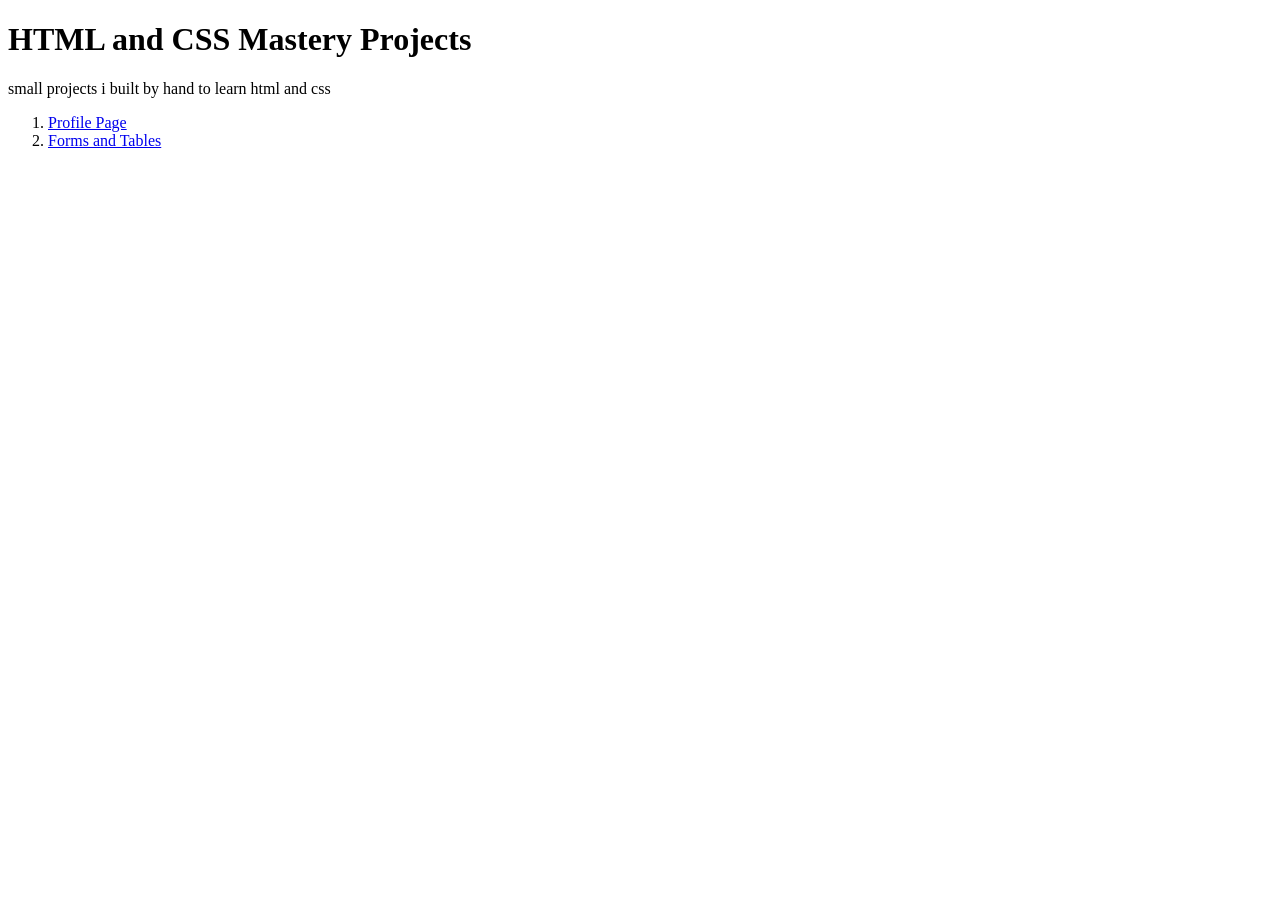
<file: index.html>
<!DOCTYPE html>
<html lang="en">
<head>
    <meta charset="UTF-8">
    <meta name="viewport" content="width=device-width, initial-scale=1.0">
    <title>HTML AND CSS Mastery</title>
</head>
<body>
    <h1>HTML and CSS Mastery Projects</h1>
    <p>small projects i built by hand to learn html and css</p>
    <ol>
        <li><a href="01-html-profile-page/">Profile Page</a></li>
        <li><a href="02-html-forms-and-tables/">Forms and Tables</a></li>
    </ol>
</body>
</html>
</file>
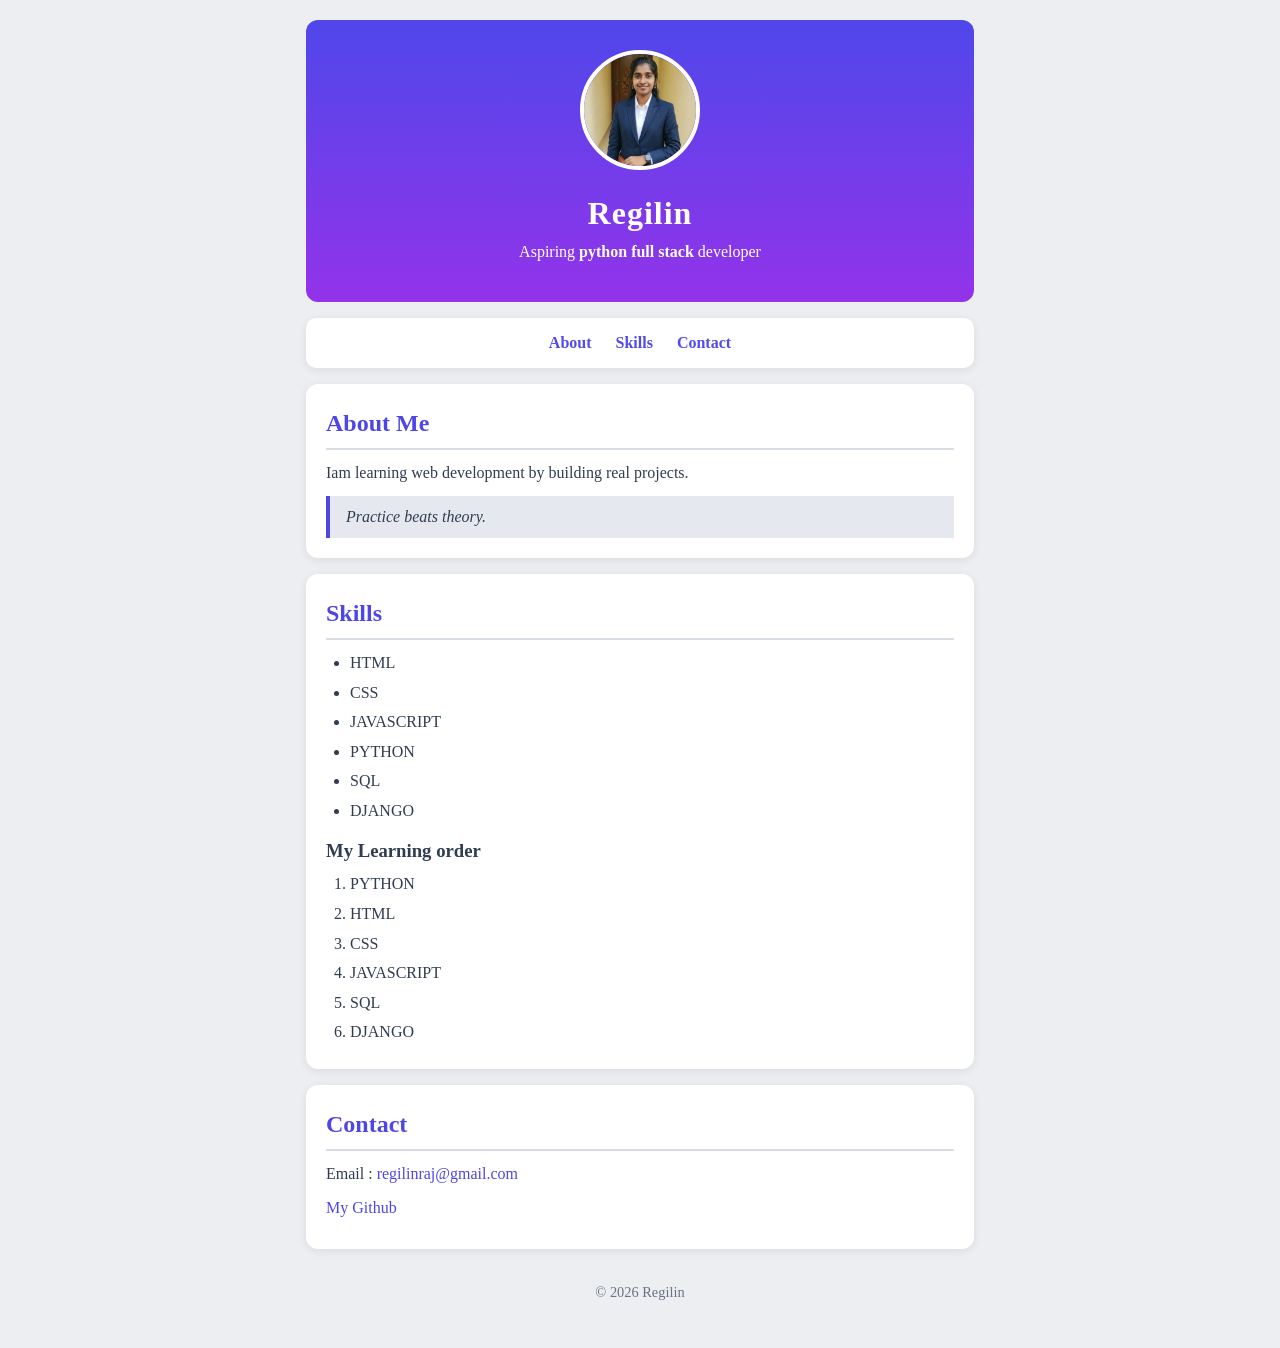
<file: 01-html-profile-page/index.html>
<!DOCTYPE html>
<html lang="en">
<head>
    <meta charset="UTF-8">
    <meta name="viewport" content="width=device-width, initial-scale=1.0">
    <title>My profile</title>
    <link rel="stylesheet" href="style.css">
</head>
<body>
    <header>
        <img src="../assets/regilin profile.jpg" alt="My profile photo" width="120" height="120">
        <h1>Regilin</h1>
        <p>Aspiring <strong>python full stack</strong> developer</p>
    </header>

    <nav>
        <a href="#about">About</a>
        <a href="#skills">Skills</a>
        <a href="#contact">Contact</a>
    </nav>

    <main>
        <section id="about">
            <h2>About Me</h2>
            <p>Iam learning web development by building real projects.</p>
            <blockquote>Practice beats theory.</blockquote>
        </section>

        <section id="skills">
            <h2>Skills</h2>
            <ul>
                <li>HTML</li>
                <li>CSS</li>
                <li>JAVASCRIPT</li>
                <li>PYTHON</li>
                <li>SQL</li>
                <li>DJANGO</li>
            </ul>
            <h3>My Learning order</h3>
            <ol>
                <li>PYTHON</li>
                <li>HTML</li>
                <li>CSS</li>
                <li>JAVASCRIPT</li>
                <li>SQL</li>
                <li>DJANGO</li>
            </ol>
        </section>

        <section id="contact">
            <h2>Contact</h2>
            <p>Email : <a href="mailto:regilinraj@gmail.com">regilinraj@gmail.com</a></p>
            <p><a href="https://github.com/Regilinraj" target="_blank">My Github</a></p>
        </section>
    </main>

    <footer>
        <p>&copy; 2026 Regilin</p>
    </footer>
</body>
</html>
</file>
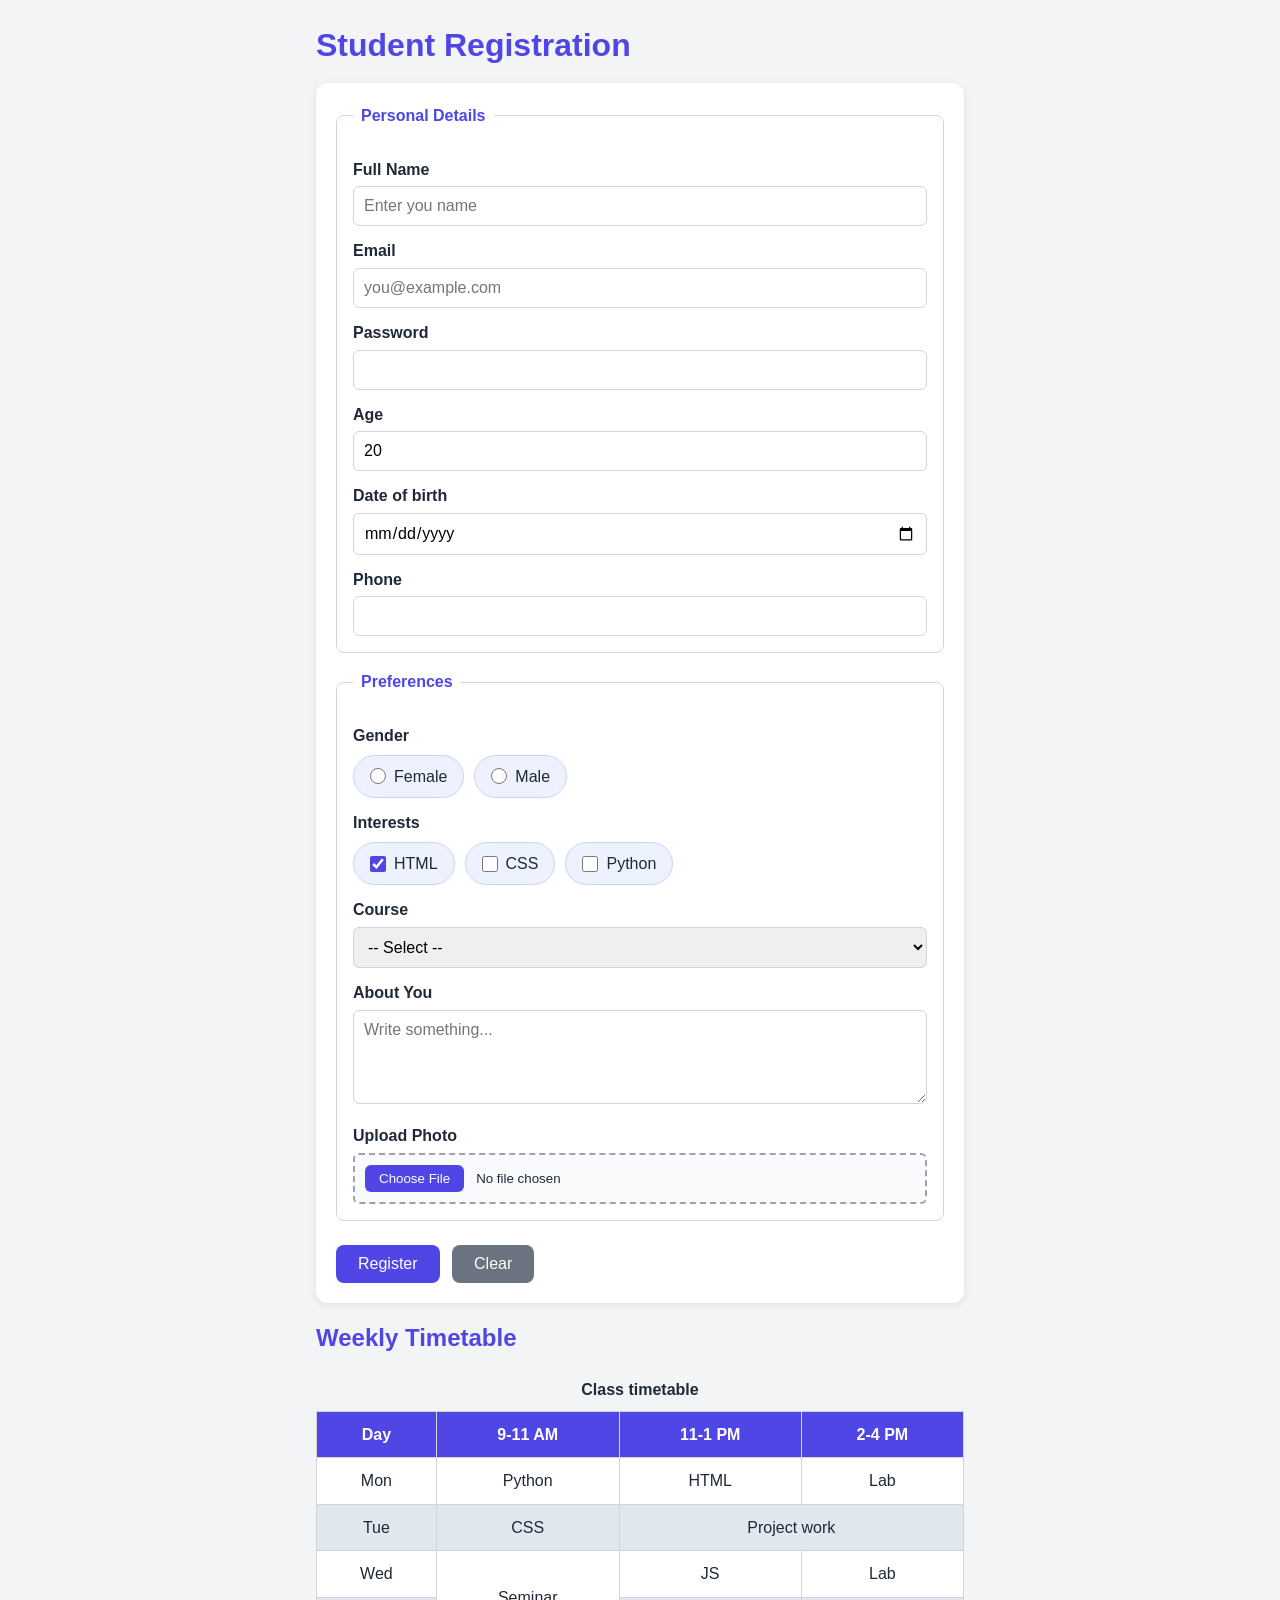
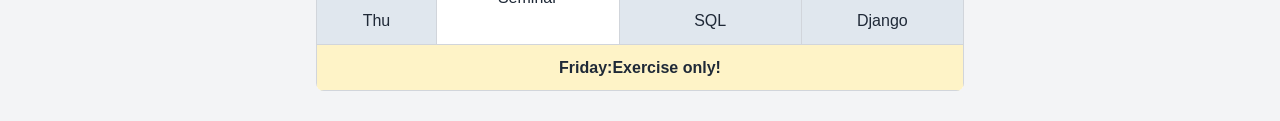
<file: 02-html-forms-and-tables/index.html>
<!DOCTYPE html>
<html lang="en">
<head>
    <meta charset="UTF-8">
    <meta name="viewport" content="width=device-width, initial-scale=1.0">
    <title>Forms and Tables</title>
    <link rel="stylesheet" href="style.css">
</head>
<body>
    <h1>Student Registration</h1>
    <form action="#" method="post">
    <fieldset>
        <legend>Personal Details</legend>
        
        <label for="name">Full Name</label>
        <input type="text" id="name" name="name" placeholder="Enter you name" required minlength="3" maxlength="40">
        
        <label for="email">Email</label>
        <input type="email" id="email" name="email" placeholder="you@example.com" required>
        
        <label for="pass">Password</label>
        <input type="password" id="pass" name="pass" requird minlength="8">

        <label for="age">Age</label>
        <input type="number" id="age" name="age" min="18" max="60" value="20">

        <label for="dob">Date of birth</label>
        <input type="date" id="dob" name="dob">

        <label for="phone">Phone</label>
        <input type="tel" id="phone" name="phone" pattern="[0-9]{10}" title="Enter 10 digits">


    </fieldset>

        <fieldset>
      <legend>Preferences</legend>

      <p class="group-title">Gender</p>
      <div class="options">
        <label class="option"><input type="radio" name="gender" value="female"> Female</label>
        <label class="option"><input type="radio" name="gender" value="male"> Male</label>
      </div>

      <p class="group-title">Interests</p>
      <div class="options">
        <label class="option"><input type="checkbox" name="interest" value="html" checked> HTML</label>
        <label class="option"><input type="checkbox" name="interest" value="css"> CSS</label>
        <label class="option"><input type="checkbox" name="interest" value="python"> Python</label>
      </div>

      <label for="course">Course</label>
      <select id="course" name="course">
        <option value="">-- Select --</option>
        <option value="cse">CSE</option>
        <option value="it">IT</option>
        <option value="ece">ECE</option>
      </select>

      <label for="msg">About You</label>
      <textarea id="msg" name="msg" rows="4" placeholder="Write something..."></textarea>

      <label for="photo">Upload Photo</label>
      <input type="file" id="photo" name="photo" accept="image/*">
    </fieldset>

    <button type="submit">Register</button>
    <button type="reset">Clear</button>

    </form>

    <h2>Weekly Timetable</h2>

    <table>
        <caption>Class timetable</caption>
        <thead>
            <tr>
                <th>Day</th>
                <th>9-11 AM</th>
                <th>11-1 PM</th>
                <th>2-4 PM</th>
            </tr>

        </thead>
        <tbody>
            <tr>
                <td>Mon</td>
                <td>Python</td>
                <td>HTML</td>
                <td>Lab</td>
            </tr>
            <tr>
                <td>Tue</td>
                <td>CSS</td>
                <td colspan="2">Project work</td>
            </tr>

            <tr>
                <td>Wed</td>
                <td rowspan="2">Seminar</td>
                <td>JS</td>
                <td>Lab</td>
            </tr>
            <tr>
                <td>Thu</td>
                <td>SQL</td>
                <td>Django</td>
            </tr>
        </tbody>
        <tfoot>
            <tr>
                <td colspan="4">Friday:Exercise only!</td>
            </tr>
        </tfoot>
    </table>
    
</body>
</html>
</file>
<file: 01-html-profile-page/style.css>
*{
    margin: 0;
    padding: 0;
    box-sizing: border-box;
}

body{
    font-family: 'Trebuchet MS';
    background-color: #eceef2;
    color:#303d51;
    line-height: 1.6;
    max-width: 700px;
    margin:20px auto;
    padding: 0 16px;
}
p{
    margin-bottom: 8px;
}

header{
    background: linear-gradient(#4f47ea,#9333ea);
    color:white;
    text-align: center;
    padding: 30px 20px;
    border-radius: 12px;
    margin-bottom: 16px;
}

img{
    border-radius: 50%;
    border: 4px solid white;
    object-fit: cover;
}
h1{
    margin-top: 10px;
    letter-spacing: 1px;
}

nav{
    background-color: white;
    text-align: center;
    padding: 12px;
    border-radius: 10px;
    margin-bottom: 16px;
    box-shadow: 0 2px 10px rgba(0,0,0,0.08);
}
nav a{
    color:#524aed;
    text-decoration: none;
    font-weight: bold;
    padding: 4px 10px;
}
nav a:hover{
    background-color: #e8ebf5;
    border-radius: 6px;
}
section{
    background-color: white;
    padding: 20px;
    margin-bottom: 16px;
    border-radius: 12px;
    box-shadow: 0 2px 10px rgba(0,0,0,0.08);
}
h2{
    color: #4f46e5;
    border-bottom: 2px solid #d8dce4;
    padding-bottom: 6px;
    margin-bottom: 10px;
}
h3{
    margin: 12px 0 6px;
}
ul,ol{
    padding-left: 24px;
}
li{
    margin-bottom: 4px;
}
blockquote{
    background-color: #e6e8ef;
    border-left:4px solid #4f46e5;
    padding: 8px 16px;
    font-style: italic;
    margin-top: 10px;
}

a{
    color: #4f46e5; 
    text-decoration: none;  
}
footer{
    text-align: center;
    color: #6b7280;
    font-size: 0.9rem;
    padding: 16px;
}
</file>
<file: 02-html-forms-and-tables/style.css>
* {
  margin: 0;
  padding: 0;
  box-sizing: border-box;
}

body {
  font-family: "Segoe UI", Arial, sans-serif;
  background-color: #f3f4f6;
  color: #1f2937;
  line-height: 1.6;
  max-width: 680px;
  margin: 20px auto;
  padding: 0 16px;
}

h1, h2 {
  color: #4f46e5;
  margin: 16px 0 12px;
}


form {
  background-color: #ffffff;
  padding: 20px;
  border-radius: 12px;
  box-shadow: 0 2px 8px rgba(0, 0, 0, 0.08);
}

fieldset {
  border: 1px solid #d1d5db;
  border-radius: 8px;
  padding: 16px;
  margin-bottom: 16px;
}

legend {
  padding: 0 8px;
  font-weight: bold;
  color: #4f46e5;
}

label {
  display: block;
  margin-top: 12px;
  font-weight: bold;
}

input[type="text"],
input[type="email"],
input[type="password"],
input[type="number"],
input[type="date"],
input[type="tel"],
select,
textarea {
  width: 100%;
  padding: 10px;
  margin-top: 4px;
  border: 1px solid #d1d5db;
  border-radius: 6px;
  font-family: inherit;
  font-size: 1rem;
}

textarea {
  resize: vertical;
}

input:focus,
select:focus,
textarea:focus {
  outline: 2px solid #4f46e5;
  border-color: transparent;
}


.group-title {
  margin-top: 12px;
  font-weight: bold;
}

.options {
  display: flex;
  flex-wrap: wrap;
  gap: 10px;
  margin-top: 6px;
}

.option {
  display: flex;
  align-items: center;
  gap: 8px;
  margin-top: 0;
  padding: 8px 16px;
  background-color: #eef2ff;
  border: 1px solid #c7d2fe;
  border-radius: 999px;
  font-weight: normal;
  cursor: pointer;
  transition: background-color 0.2s;
}

.option:hover {
  background-color: #e0e7ff;
}

input[type="radio"],
input[type="checkbox"] {
  width: 16px;
  height: 16px;
  accent-color: #4f46e5;
  cursor: pointer;
}


input[type="file"] {
  width: 100%;
  margin-top: 4px;
  padding: 10px;
  background-color: #f9fafb;
  border: 2px dashed #9ca3af;
  border-radius: 6px;
  cursor: pointer;
}

input[type="file"]::file-selector-button {
  margin-right: 12px;
  padding: 6px 14px;
  background-color: #4f46e5;
  color: #ffffff;
  border: none;
  border-radius: 6px;
  cursor: pointer;
}


button {
  padding: 10px 22px;
  margin-top: 8px;
  margin-right: 8px;
  border: none;
  border-radius: 8px;
  font-size: 1rem;
  cursor: pointer;
  color: #ffffff;
  background-color: #4f46e5;
}

button:hover {
  background-color: #3730a3;
}

button[type="reset"] {
  background-color: #6b7280;
}


table {
  width: 100%;
  border-collapse: collapse;
  background-color: #ffffff;
  border-radius: 8px;
  overflow: hidden;
  margin-bottom: 30px;
}

caption {
  font-weight: bold;
  padding: 8px;
}

th, td {
  border: 1px solid #d1d5db;
  padding: 10px;
  text-align: center;
}

th {
  background-color: #4f46e5;
  color: #ffffff;
}

tbody tr:nth-child(even) {
  background-color: #e0e7ee;
}

tbody tr:hover {
  background-color: #eef2ff;
}

tfoot td {
  background-color: #fef3c7;
  font-weight: bold;
}
</file>
